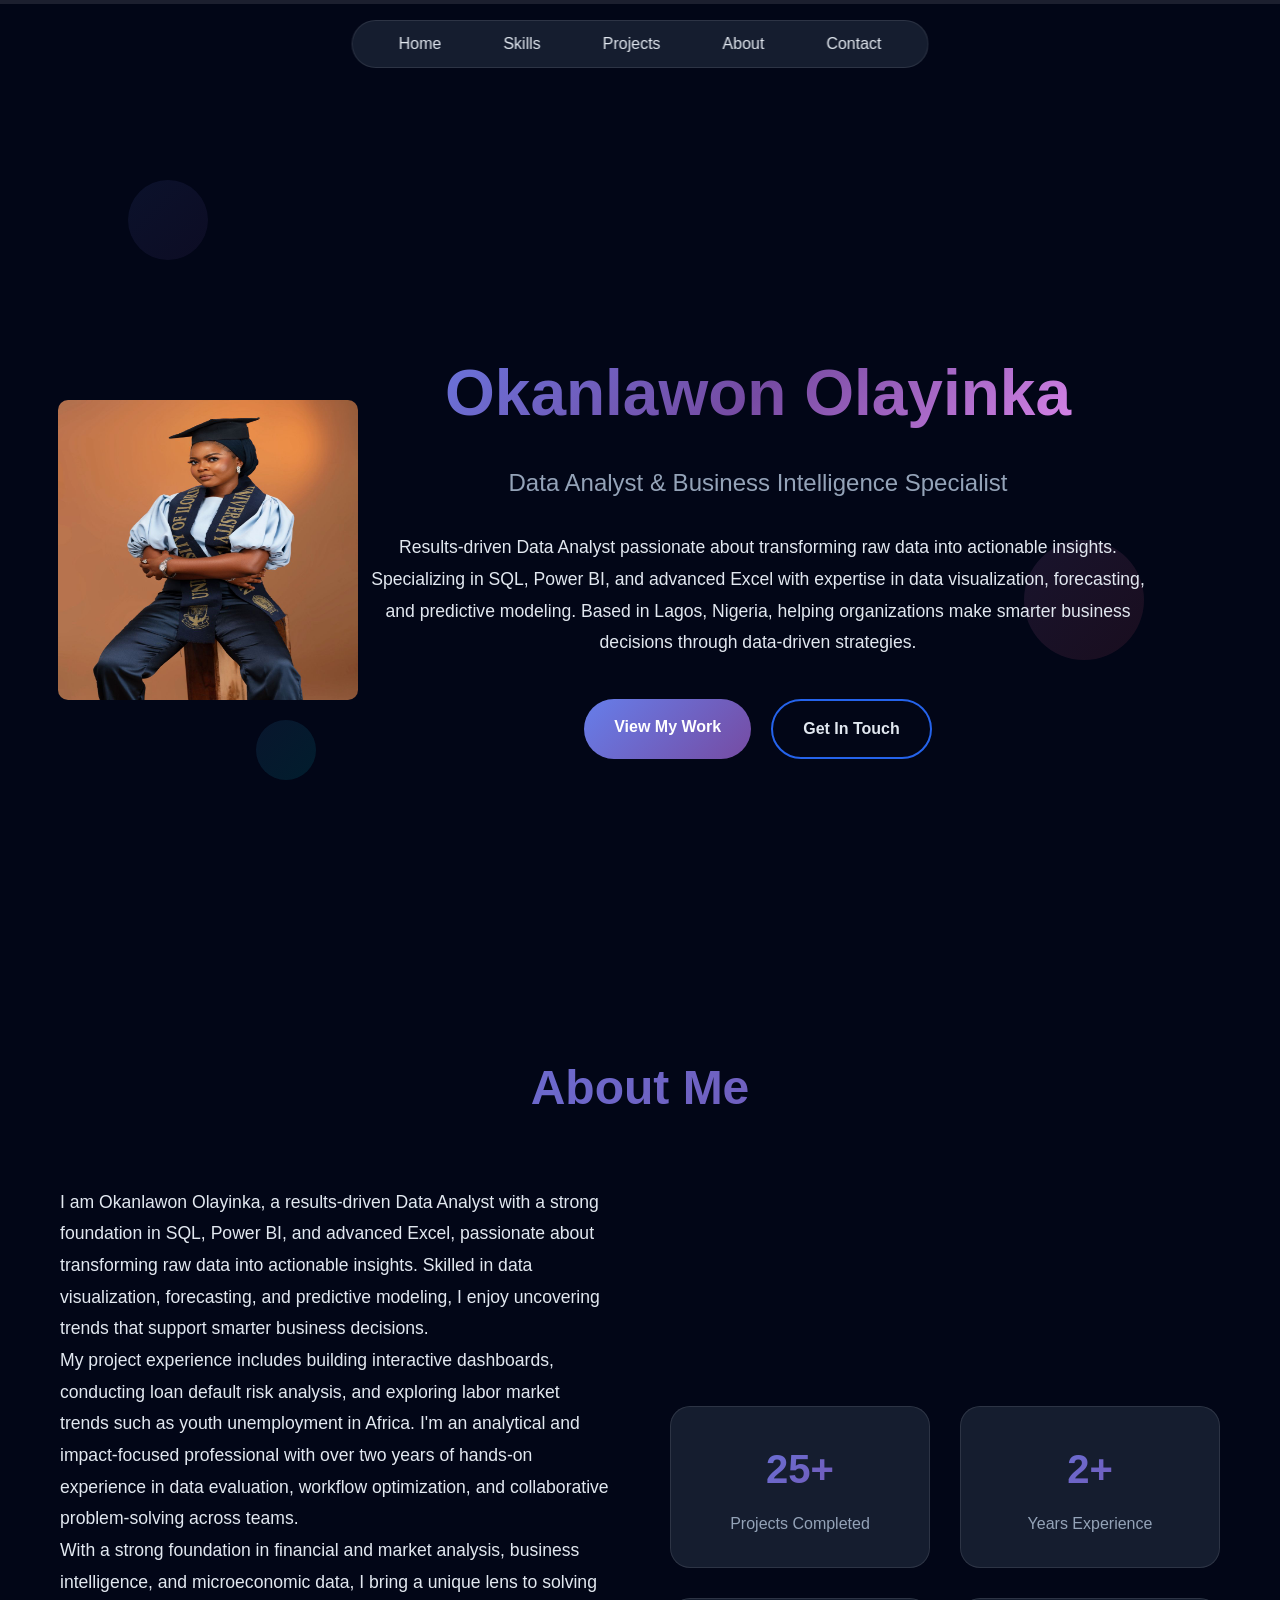
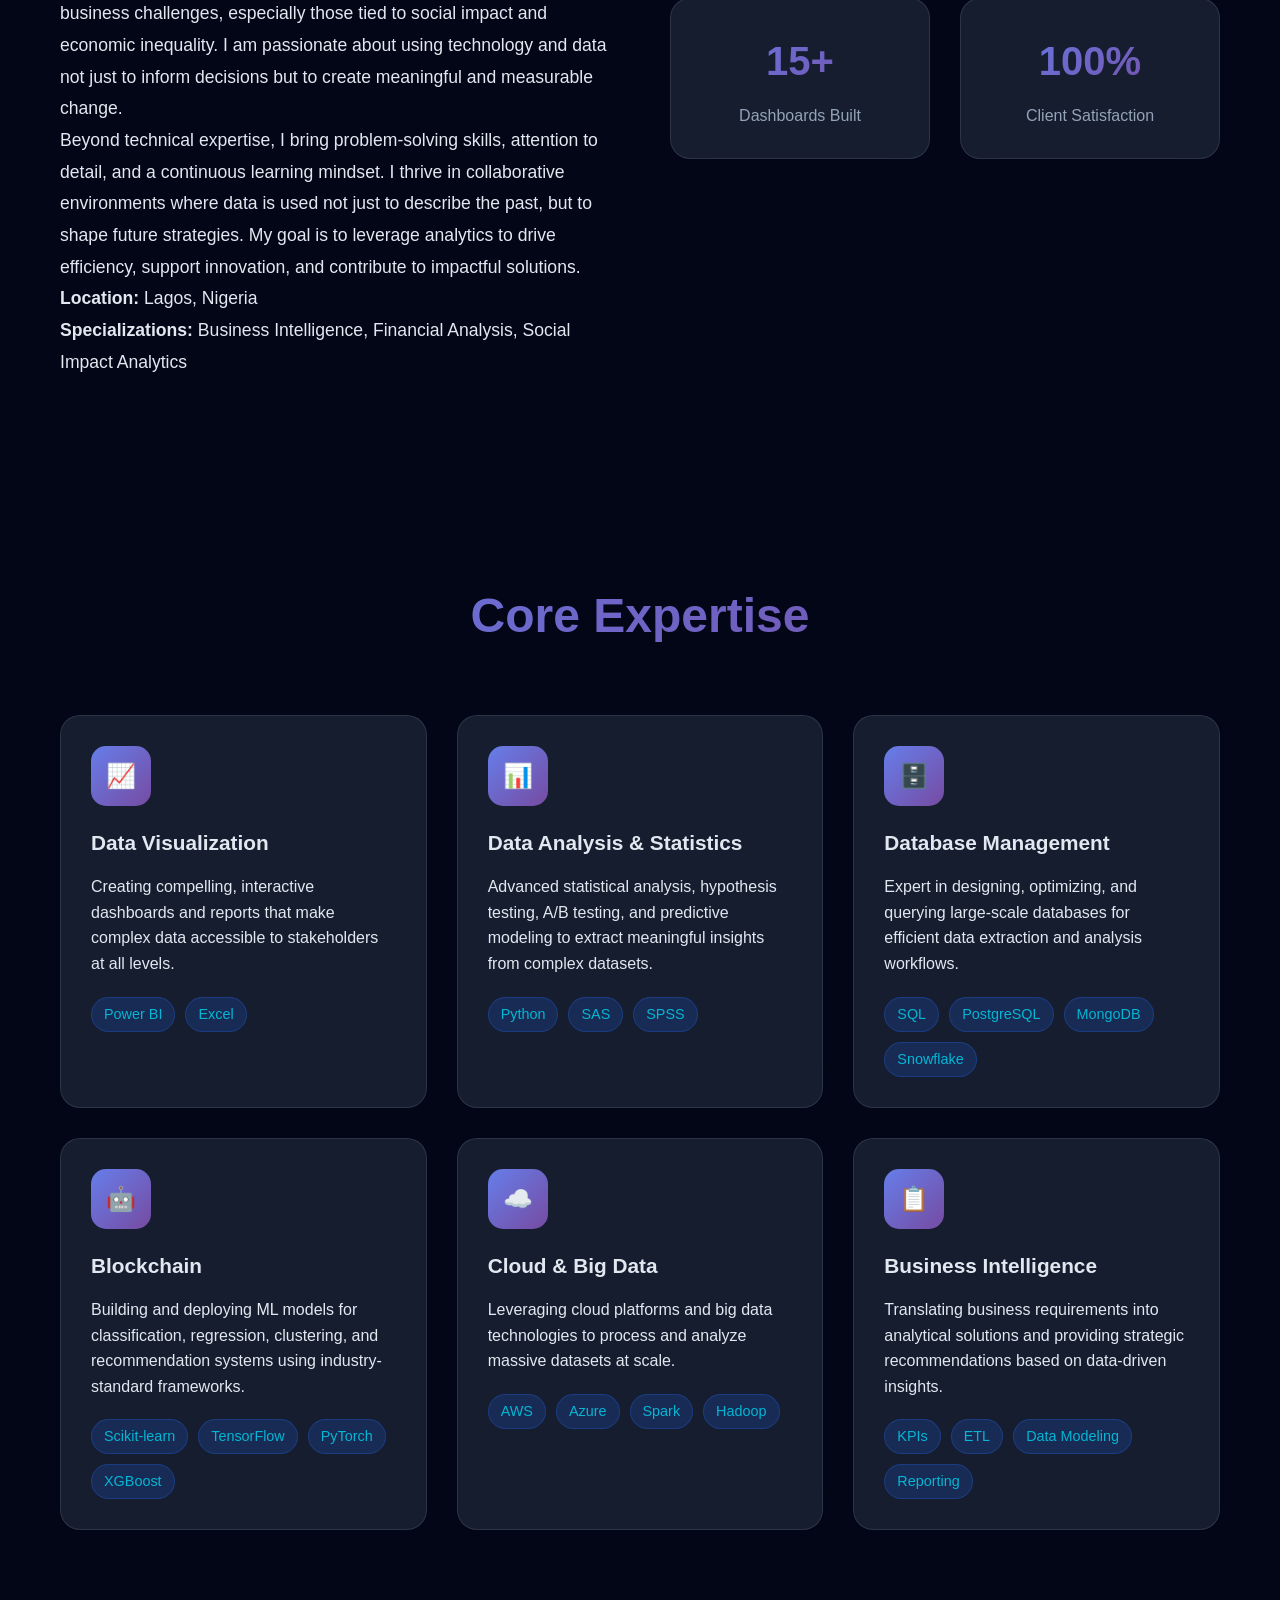
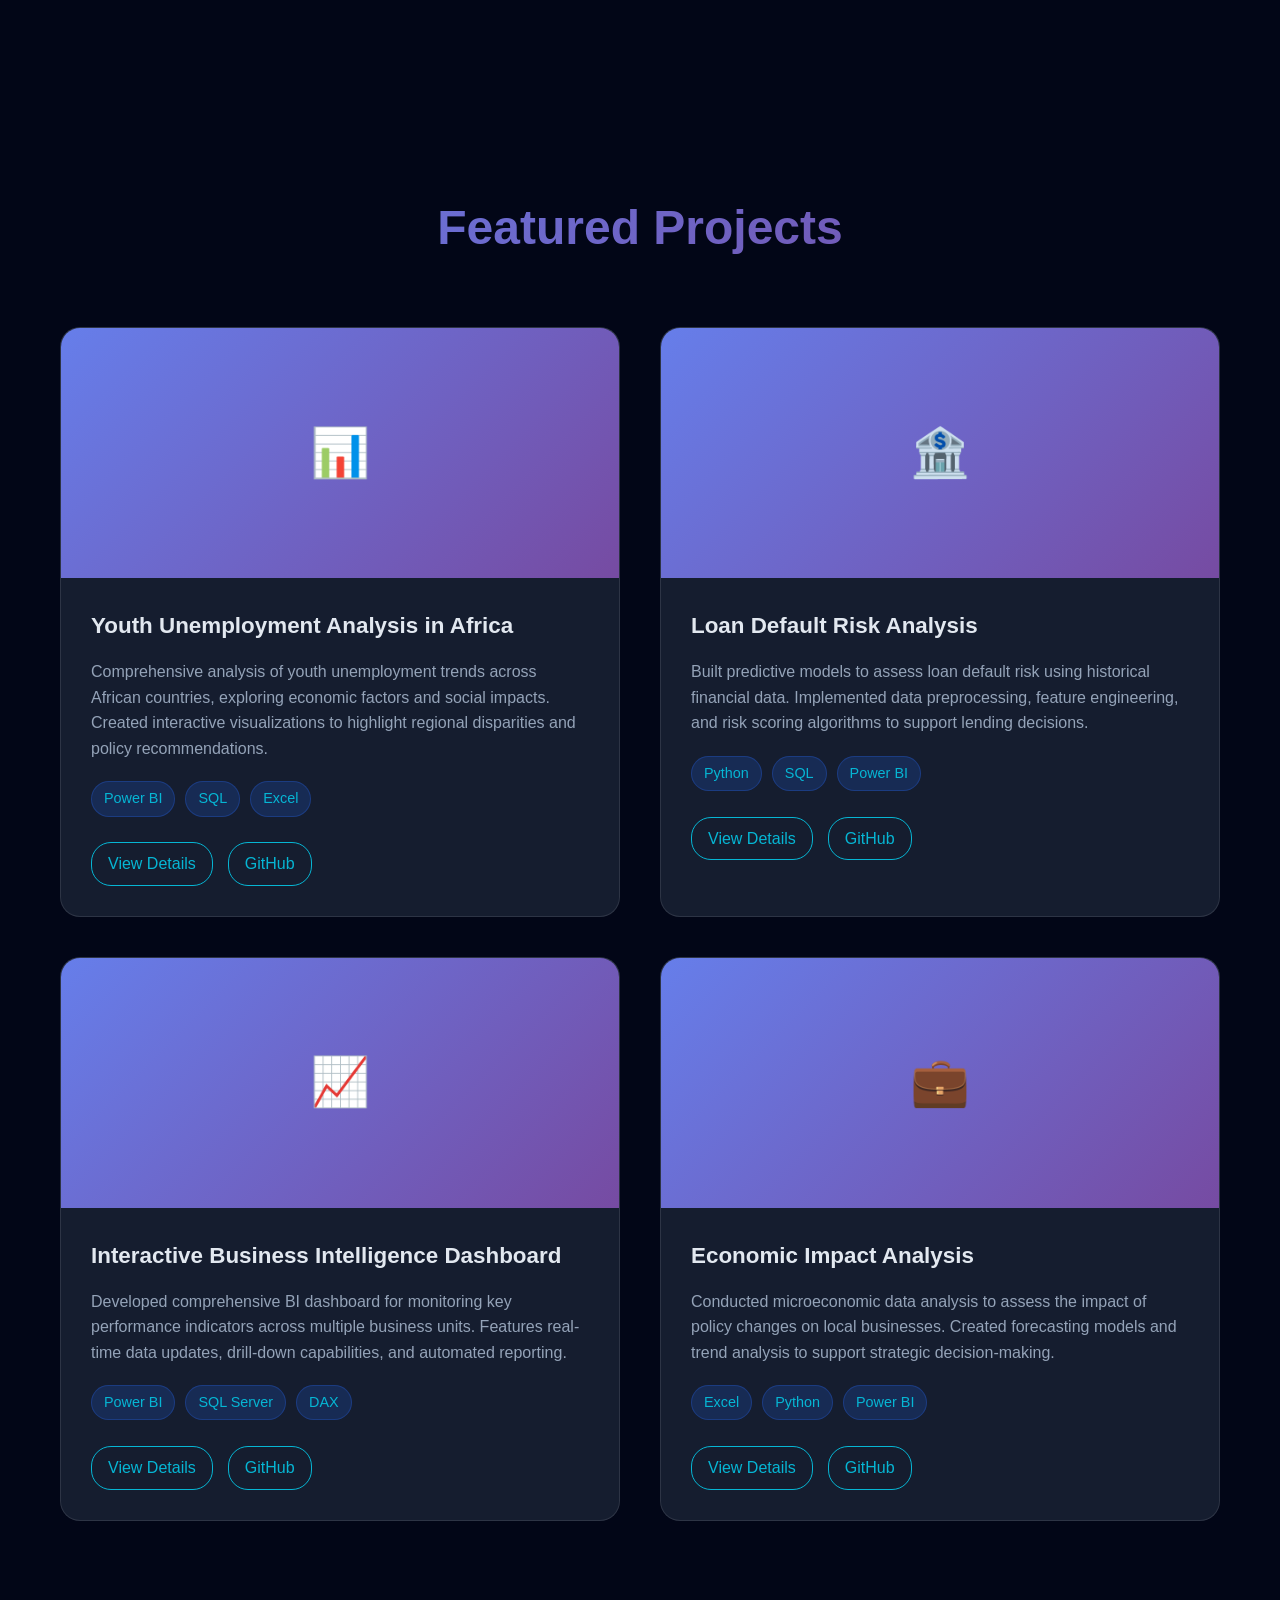
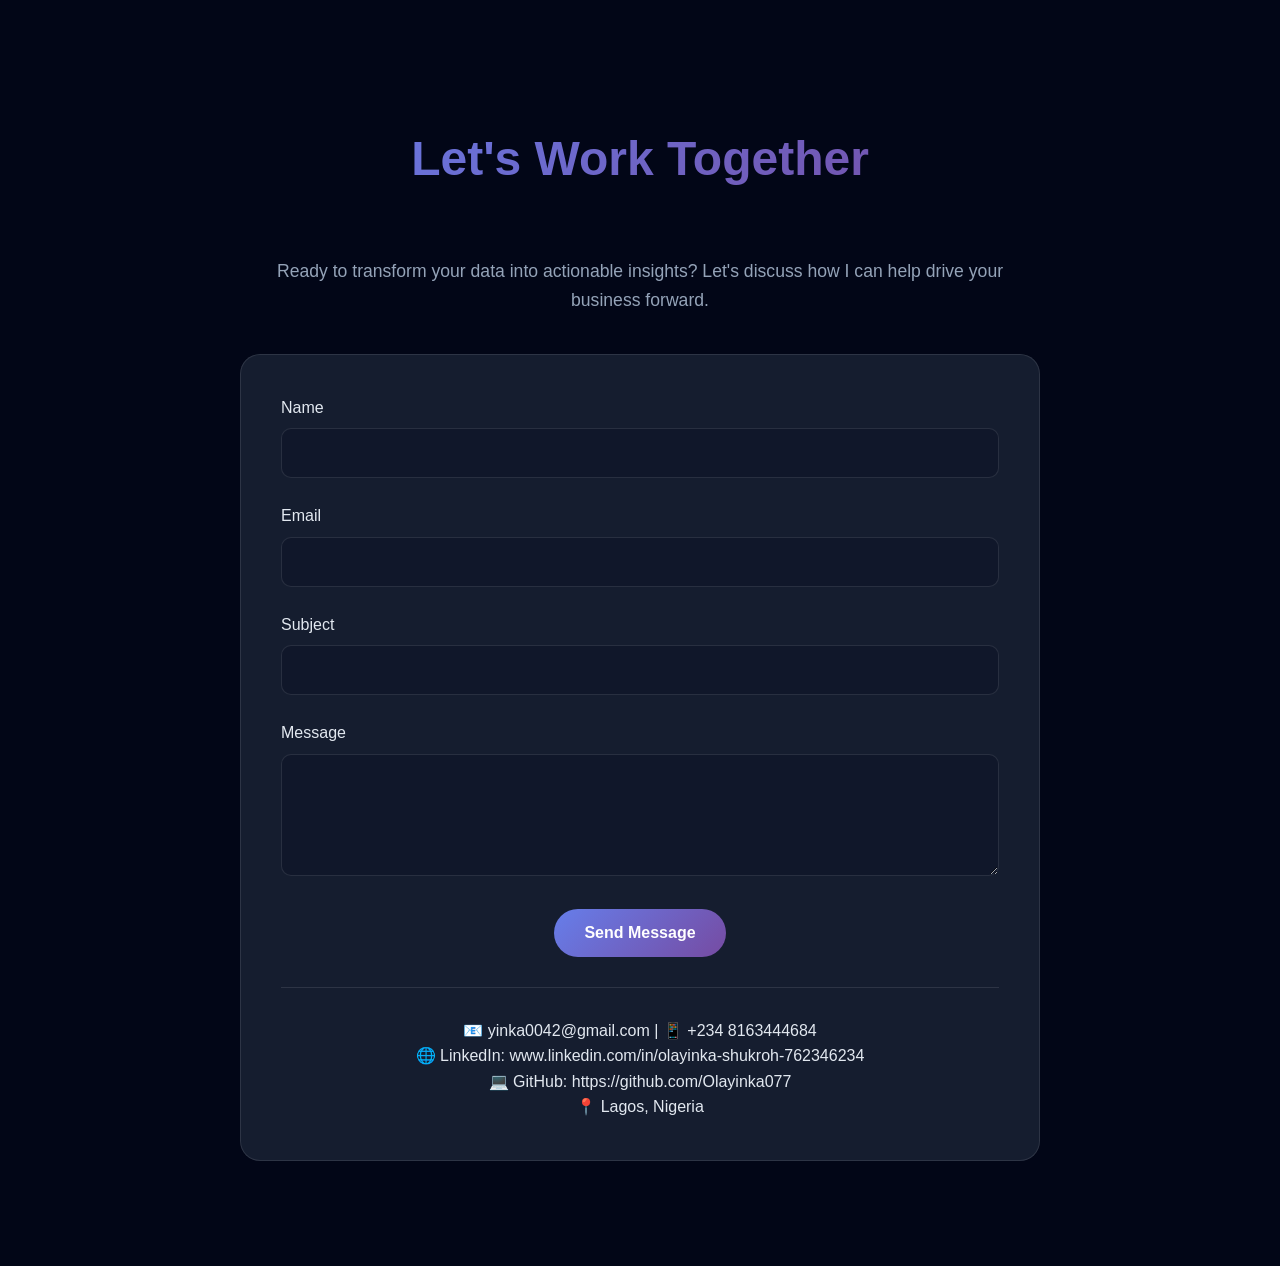
<file: index.html>
<!DOCTYPE html>
<html lang="en">

<head>
    <meta charset="UTF-8">
    <meta name="viewport" content="width=device-width, initial-scale=1.0">
    <title>Okanlawon Olayinka - Portfolio</title>
    <link rel="stylesheet" href="style.css">
</head>

<body>
    <div class="scroll-indicator">
        <div class="scroll-progress" id="scrollProgress"></div>
    </div>

    <div class="bg-animation">
        <div class="floating-shapes">
            <div class="shape"></div>
            <div class="shape"></div>
            <div class="shape"></div>
        </div>
    </div>

    <nav id="navbar">
        <ul>
            <li><a href="#home" class="nav-link active">Home</a></li>
            <li><a href="#skills" class="nav-link">Skills</a></li>
            <li><a href="#projects" class="nav-link">Projects</a></li>
            <li><a href="#about" class="nav-link">About</a></li>
            <li><a href="#contact" class="nav-link">Contact</a></li>
        </ul>
    </nav>

    <section id="home" class="hero">
        <img src="./images/display-image.jpeg" alt="My display" class="dp">
        <div class="hero-content">
            <h1>Okanlawon Olayinka</h1>
            <p class="subtitle">Data Analyst & Business Intelligence Specialist</p>
            <p class="description">
                Results-driven Data Analyst passionate about transforming raw data into actionable insights.
                Specializing in SQL, Power BI, and advanced Excel with expertise in data visualization,
                forecasting, and predictive modeling. Based in Lagos, Nigeria, helping organizations
                make smarter business decisions through data-driven strategies.
            </p>
            <div class="cta-buttons">
                <a href="#projects" class="btn btn-primary">View My Work</a>
                <a href="#contact" class="btn btn-outline">Get In Touch</a>
            </div>
        </div>
    </section>

    <section id="about" class="section">
        <h2 class="section-title">About Me</h2>

        <div class="about-content">
            <div class="about-text fade-in-up">
                <p>I am Okanlawon Olayinka, a results-driven Data Analyst with a strong foundation in SQL, Power BI, and
                    advanced Excel, passionate about transforming raw data into actionable insights. Skilled in data
                    visualization, forecasting, and predictive modeling, I enjoy uncovering trends that support smarter
                    business decisions.</p>

                <p>My project experience includes building interactive dashboards, conducting loan default risk
                    analysis, and exploring labor market trends such as youth unemployment in Africa. I'm an analytical
                    and impact-focused professional with over two years of hands-on experience in data evaluation,
                    workflow optimization, and collaborative problem-solving across teams.</p>

                <p>With a strong foundation in financial and market analysis, business intelligence, and microeconomic
                    data, I bring a unique lens to solving business challenges, especially those tied to social impact
                    and economic inequality. I am passionate about using technology and data not just to inform
                    decisions but to create meaningful and measurable change.</p>

                <p>Beyond technical expertise, I bring problem-solving skills, attention to detail, and a continuous
                    learning mindset. I thrive in collaborative environments where data is used not just to describe the
                    past, but to shape future strategies. My goal is to leverage analytics to drive efficiency, support
                    innovation, and contribute to impactful solutions.</p>

                <p><strong>Location:</strong> Lagos, Nigeria<br>
                    <strong>Specializations:</strong> Business Intelligence, Financial Analysis, Social Impact Analytics
                </p>
            </div>

            <div class="about-stats fade-in-up">
                <div class="stat-card">
                    <div class="stat-number">25+</div>
                    <div class="stat-label">Projects Completed</div>
                </div>
                <div class="stat-card">
                    <div class="stat-number">2+</div>
                    <div class="stat-label">Years Experience</div>
                </div>
                <div class="stat-card">
                    <div class="stat-number">15+</div>
                    <div class="stat-label">Dashboards Built</div>
                </div>
                <div class="stat-card">
                    <div class="stat-number">100%</div>
                    <div class="stat-label">Client Satisfaction</div>
                </div>
            </div>
        </div>
    </section>

    <section id="skills" class="section">
        <h2 class="section-title">Core Expertise</h2>

        <div class="skills-grid">
            <div class="skill-card fade-in-up">
                <div class="skill-icon">📈</div>
                <h3>Data Visualization</h3>
                <p>Creating compelling, interactive dashboards and reports that make complex data accessible to
                    stakeholders at all levels.</p>
                <div class="tech-stack">
                    <span class="tech-tag">Power BI</span>
                    <span class="tech-tag">Excel</span>
                </div>
            </div>

            <div class="skill-card fade-in-up">
                <div class="skill-icon">📊</div>
                <h3>Data Analysis & Statistics</h3>
                <p>Advanced statistical analysis, hypothesis testing, A/B testing, and predictive modeling to extract
                    meaningful insights from complex datasets.</p>
                <div class="tech-stack">
                    <span class="tech-tag">Python</span>
                    <!-- <span class="tech-tag">R</span> -->
                    <span class="tech-tag">SAS</span>
                    <span class="tech-tag">SPSS</span>
                </div>
            </div>

            <div class="skill-card fade-in-up">
                <div class="skill-icon">🗄️</div>
                <h3>Database Management</h3>
                <p>Expert in designing, optimizing, and querying large-scale databases for efficient data extraction and
                    analysis workflows.</p>
                <div class="tech-stack">
                    <span class="tech-tag">SQL</span>
                    <span class="tech-tag">PostgreSQL</span>
                    <span class="tech-tag">MongoDB</span>
                    <span class="tech-tag">Snowflake</span>
                </div>
            </div>


            <div class="skill-card fade-in-up">
                <div class="skill-icon">🤖</div>
                <h3>Blockchain</h3>
                <p>Building and deploying ML models for classification, regression, clustering, and recommendation
                    systems using industry-standard frameworks.</p>
                <div class="tech-stack">
                    <span class="tech-tag">Scikit-learn</span>
                    <span class="tech-tag">TensorFlow</span>
                    <span class="tech-tag">PyTorch</span>
                    <span class="tech-tag">XGBoost</span>
                </div>
            </div>

            <div class="skill-card fade-in-up">
                <div class="skill-icon">☁️</div>
                <h3>Cloud & Big Data</h3>
                <p>Leveraging cloud platforms and big data technologies to process and analyze massive datasets at
                    scale.</p>
                <div class="tech-stack">
                    <span class="tech-tag">AWS</span>
                    <span class="tech-tag">Azure</span>
                    <span class="tech-tag">Spark</span>
                    <span class="tech-tag">Hadoop</span>
                </div>
            </div>

            <div class="skill-card fade-in-up">
                <div class="skill-icon">📋</div>
                <h3>Business Intelligence</h3>
                <p>Translating business requirements into analytical solutions and providing strategic recommendations
                    based on data-driven insights.</p>
                <div class="tech-stack">
                    <span class="tech-tag">KPIs</span>
                    <span class="tech-tag">ETL</span>
                    <span class="tech-tag">Data Modeling</span>
                    <span class="tech-tag">Reporting</span>
                </div>
            </div>
        </div>
    </section>

    <section id="projects" class="section">
        <h2 class="section-title">Featured Projects</h2>

        <div class="projects-grid">
            <div class="project-card fade-in-up">
                <div class="project-image">📊</div>
                <div class="project-content">
                    <h3>Youth Unemployment Analysis in Africa</h3>
                    <p>Comprehensive analysis of youth unemployment trends across African countries, exploring economic
                        factors and social impacts. Created interactive visualizations to highlight regional disparities
                        and policy recommendations.</p>
                    <div class="tech-stack">
                        <span class="tech-tag">Power BI</span>
                        <span class="tech-tag">SQL</span>
                        <span class="tech-tag">Excel</span>
                    </div>
                    <br>
                    <div class="project-links">
                        <a href="#" class="project-link">View Details</a>
                        <a href="https://github.com/Olayinka077" class="project-link" target="_blank">GitHub</a>
                    </div>
                </div>
            </div>

            <div class="project-card fade-in-up">
                <div class="project-image">🏦</div>
                <div class="project-content">
                    <h3>Loan Default Risk Analysis</h3>
                    <p>Built predictive models to assess loan default risk using historical financial data. Implemented
                        data preprocessing, feature engineering, and risk scoring algorithms to support lending
                        decisions.</p>
                    <div class="tech-stack">
                        <span class="tech-tag">Python</span>
                        <span class="tech-tag">SQL</span>
                        <span class="tech-tag">Power BI</span>
                    </div><br>
                    <div class="project-links">
                        <a href="#" class="project-link">View Details</a>
                        <a href="https://github.com/Olayinka077" class="project-link">GitHub</a>
                    </div>
                </div>
            </div>

            <div class="project-card fade-in-up">
                <div class="project-image">📈</div>
                <div class="project-content">
                    <h3>Interactive Business Intelligence Dashboard</h3>
                    <p>Developed comprehensive BI dashboard for monitoring key performance indicators across multiple
                        business units. Features real-time data updates, drill-down capabilities, and automated
                        reporting.</p>
                    <div class="tech-stack">
                        <span class="tech-tag">Power BI</span>
                        <span class="tech-tag">SQL Server</span>
                        <span class="tech-tag">DAX</span>
                    </div><br>
                    <div class="project-links">
                        <a href="#" class="project-link">View Details</a>
                        <a href="https://github.com/Olayinka077" class="project-link">GitHub</a>
                    </div>
                </div>
            </div>

            <div class="project-card fade-in-up">
                <div class="project-image">💼</div>
                <div class="project-content">
                    <h3>Economic Impact Analysis</h3>
                    <p>Conducted microeconomic data analysis to assess the impact of policy changes on local businesses.
                        Created forecasting models and trend analysis to support strategic decision-making.</p>
                    <div class="tech-stack">
                        <span class="tech-tag">Excel</span>
                        <span class="tech-tag">Python</span>
                        <span class="tech-tag">Power BI</span>
                    </div><br>
                    <div class="project-links">
                        <a href="#" class="project-link">View Details</a>
                        <a href="https://github.com/Olayinka077" class="project-link">GitHub</a>
                    </div>
                </div>
            </div>
        </div>
    </section>


    <section id="contact" class="section">
        <div class="contact-container">
            <h2 class="section-title">Let's Work Together</h2>
            <p style="font-size: 1.1rem; color: var(--text-muted); margin-bottom: 40px;">
                Ready to transform your data into actionable insights? Let's discuss how I can help drive your business
                forward.
            </p>

            <div class="contact-form fade-in-up">
                <form>
                    <div class="form-group">
                        <label for="name">Name</label>
                        <input type="text" id="name" name="name" required>
                    </div>
                    <div class="form-group">
                        <label for="email">Email</label>
                        <input type="email" id="email" name="email" required>
                    </div>
                    <div class="form-group">
                        <label for="subject">Subject</label>
                        <input type="text" id="subject" name="subject" required>
                    </div>
                    <div class="form-group">
                        <label for="message">Message</label>
                        <textarea id="message" name="message" rows="5" required></textarea>
                    </div>
                    <button type="submit" class="btn btn-primary">Send Message</button>
                </form>

                <div style="margin-top: 30px; padding-top: 30px; border-top: 1px solid rgba(255, 255, 255, 0.1);">
                    <p>📧 yinka0042@gmail.com | 📱 +234 8163444684</p>
                    <p>🌐 LinkedIn: www.linkedin.com/in/olayinka-shukroh-762346234</p>
                    <p>💻 GitHub: https://github.com/Olayinka077</p>
                    <p>📍 Lagos, Nigeria</p>
                </div>
            </div>
        </div>
    </section>

    <script>
        // Smooth scrolling for navigation links
        document.querySelectorAll('.nav-link').forEach(link => {
            link.addEventListener('click', (e) => {
                e.preventDefault();
                const targetId = link.getAttribute('href');
                const targetSection = document.querySelector(targetId);

                targetSection.scrollIntoView({
                    behavior: 'smooth',
                    block: 'start'
                });

                // Update active nav link
                document.querySelectorAll('.nav-link').forEach(l => l.classList.remove('active'));
                link.classList.add('active');
            });
        });

        // Scroll progress indicator
        window.addEventListener('scroll', () => {
            const scrollProgress = document.getElementById('scrollProgress');
            const scrolled = (window.scrollY / (document.documentElement.scrollHeight - window.innerHeight)) * 100;
            scrollProgress.style.width = scrolled + '%';
        });

        // Intersection Observer for animations
        const observerOptions = {
            threshold: 0.1,
            rootMargin: '0px 0px -50px 0px'
        };

        const observer = new IntersectionObserver((entries) => {
            entries.forEach(entry => {
                if (entry.isIntersecting) {
                    entry.target.style.opacity = '1';
                    entry.target.style.transform = 'translateY(0)';
                }
            });
        }, observerOptions);

        // Observe all fade-in-up elements
        document.querySelectorAll('.fade-in-up').forEach(el => {
            el.style.opacity = '0';
            el.style.transform = 'translateY(30px)';
            el.style.transition = 'opacity 0.6s ease, transform 0.6s ease';
            observer.observe(el);
        });

        // Update active nav based on scroll position
        window.addEventListener('scroll', () => {
            const sections = document.querySelectorAll('section');
            const navLinks = document.querySelectorAll('.nav-link');

            let currentSection = '';
            sections.forEach(section => {
                const sectionTop = section.offsetTop;
                const sectionHeight = section.clientHeight;
                if (window.scrollY >= sectionTop - 200) {
                    currentSection = section.getAttribute('id');
                }
            });

            navLinks.forEach(link => {
                link.classList.remove('active');
                });
            });
    </script>
</file>
<file: style.css>
* {
    margin: 0;
    padding: 0;
    box-sizing: border-box;
}

:root {
    --primary-color: #2563eb;
    --secondary-color: #1e40af;
    --accent-color: #06b6d4;
    --dark-bg: #0f172a;
    --darker-bg: #020617;
    --text-light: #e2e8f0;
    --text-muted: #94a3b8;
    --glass-bg: rgba(30, 41, 59, 0.7);
    --gradient-1: linear-gradient(135deg, #667eea 0%, #764ba2 100%);
    --gradient-2: linear-gradient(135deg, #f093fb 0%, #f5576c 100%);
    --gradient-3: linear-gradient(135deg, #4facfe 0%, #00f2fe 100%);
}

body {
    font-family: 'Inter', -apple-system, BlinkMacSystemFont, sans-serif;
    background: var(--darker-bg);
    color: var(--text-light);
    line-height: 1.6;
    overflow-x: hidden;
}

/* Animated background */
.bg-animation {
    position: fixed;
    top: 0;
    left: 0;
    width: 100%;
    height: 100%;
    z-index: -1;
    opacity: 0.1;
}

.floating-shapes {
    position: absolute;
    width: 100%;
    height: 100%;
}

.shape {
    position: absolute;
    background: var(--gradient-1);
    border-radius: 50%;
    animation: float 20s infinite ease-in-out;
}

.shape:nth-child(1) {
    width: 80px;
    height: 80px;
    top: 20%;
    left: 10%;
    animation-delay: 0s;
}

.shape:nth-child(2) {
    width: 120px;
    height: 120px;
    top: 60%;
    left: 80%;
    animation-delay: -5s;
    background: var(--gradient-2);
}

.shape:nth-child(3) {
    width: 60px;
    height: 60px;
    top: 80%;
    left: 20%;
    animation-delay: -10s;
    background: var(--gradient-3);
}

@keyframes float {

    0%,
    100% {
        transform: translateY(0px) rotate(0deg);
    }

    33% {
        transform: translateY(-30px) rotate(120deg);
    }

    66% {
        transform: translateY(-60px) rotate(240deg);
    }
}

/* Navigation */
nav {
    position: fixed;
    top: 20px;
    left: 50%;
    transform: translateX(-50%);
    z-index: 1000;
    background: var(--glass-bg);
    backdrop-filter: blur(20px);
    border: 1px solid rgba(255, 255, 255, 0.1);
    border-radius: 50px;
    padding: 10px 30px;
    transition: all 0.3s ease;
}

nav ul {
    list-style: none;
    display: flex;
    gap: 30px;
}

nav a {
    color: var(--text-light);
    text-decoration: none;
    font-weight: 500;
    padding: 8px 16px;
    border-radius: 25px;
    transition: all 0.3s ease;
    position: relative;
}

nav a:hover,
nav a.active {
    background: var(--primary-color);
    transform: translateY(-2px);
}

/* Hero Section */
.hero {
    height: 100vh;
    width: 95vw;
    display: flex;
    align-items: center;
    justify-content: center;
    text-align: center;
    position: relative;
    overflow: hidden;
    padding-top: 100px;
    margin-top: 50px;
}

.hero-content {
    max-width: 800px;
    z-index: 2;
    animation: fadeInUp 1s ease-out;
}

.hero h1 {
    font-size: 4rem;
    font-weight: 800;
    background: linear-gradient(135deg, #667eea, #764ba2, #f093fb);
    -webkit-background-clip: text;
    -webkit-text-fill-color: transparent;
    background-clip: text;
    margin-bottom: 20px;
    animation: textShine 3s ease-in-out infinite;
}

.dp{
    height: 300px;
    width: 300px;
    border-radius: 10px;
}

@keyframes textShine {

    0%,
    100% {
        filter: brightness(1);
    }

    50% {
        filter: brightness(1.3);
    }
}

.hero .subtitle {
    font-size: 1.5rem;
    color: var(--text-muted);
    margin-bottom: 30px;
}

.hero .description {
    font-size: 1.1rem;
    color: var(--text-light);
    margin-bottom: 40px;
    line-height: 1.8;
}

.cta-buttons {
    display: flex;
    gap: 20px;
    justify-content: center;
    flex-wrap: wrap;
}

.btn {
    padding: 15px 30px;
    border-radius: 50px;
    text-decoration: none;
    font-weight: 600;
    transition: all 0.3s ease;
    position: relative;
    overflow: hidden;
    border: none;
    cursor: pointer;
    font-size: 1rem;
}

.btn-primary {
    background: var(--gradient-1);
    color: white;
}

.btn-outline {
    background: transparent;
    color: var(--text-light);
    border: 2px solid var(--primary-color);
}

.btn:hover {
    transform: translateY(-3px);
    box-shadow: 0 10px 30px rgba(37, 99, 235, 0.3);
}

/* Skills Section */
.section {
    padding: 100px 0;
    max-width: 1200px;
    margin: 0 auto;
    padding-left: 20px;
    padding-right: 20px;
}

.section-title {
    font-size: 3rem;
    text-align: center;
    margin-bottom: 60px;
    background: var(--gradient-1);
    -webkit-background-clip: text;
    -webkit-text-fill-color: transparent;
    background-clip: text;
}

.skills-grid {
    display: grid;
    grid-template-columns: repeat(auto-fit, minmax(300px, 1fr));
    gap: 30px;
    margin-bottom: 60px;
}

.skill-card {
    background: var(--glass-bg);
    backdrop-filter: blur(20px);
    border: 1px solid rgba(255, 255, 255, 0.1);
    border-radius: 20px;
    padding: 30px;
    transition: all 0.3s ease;
    position: relative;
    overflow: hidden;
}

.skill-card::before {
    content: '';
    position: absolute;
    top: 0;
    left: 0;
    width: 100%;
    height: 2px;
    background: var(--gradient-1);
    transform: translateX(-100%);
    transition: transform 0.3s ease;
}

.skill-card:hover::before {
    transform: translateX(0);
}

.skill-card:hover {
    transform: translateY(-10px);
    box-shadow: 0 20px 40px rgba(0, 0, 0, 0.3);
}

.skill-icon {
    width: 60px;
    height: 60px;
    background: var(--gradient-1);
    border-radius: 15px;
    display: flex;
    align-items: center;
    justify-content: center;
    margin-bottom: 20px;
    font-size: 1.5rem;
}

.skill-card h3 {
    font-size: 1.3rem;
    margin-bottom: 15px;
}

.tech-stack {
    display: flex;
    flex-wrap: wrap;
    gap: 10px;
    margin-top: 20px;
}

.tech-tag {
    background: rgba(37, 99, 235, 0.2);
    color: var(--accent-color);
    padding: 5px 12px;
    border-radius: 20px;
    font-size: 0.9rem;
    border: 1px solid rgba(37, 99, 235, 0.3);
}

/* Projects Section */
.projects-grid {
    display: grid;
    grid-template-columns: repeat(auto-fit, minmax(400px, 1fr));
    gap: 40px;
}

.project-card {
    background: var(--glass-bg);
    backdrop-filter: blur(20px);
    border: 1px solid rgba(255, 255, 255, 0.1);
    border-radius: 20px;
    overflow: hidden;
    transition: all 0.3s ease;
    position: relative;
}

.project-card:hover {
    transform: translateY(-10px);
    box-shadow: 0 30px 60px rgba(0, 0, 0, 0.3);
}

.project-image {
    height: 250px;
    background: var(--gradient-1);
    position: relative;
    overflow: hidden;
    display: flex;
    align-items: center;
    justify-content: center;
    font-size: 3rem;
    color: white;
}

.project-content {
    padding: 30px;
}

.project-card h3 {
    font-size: 1.4rem;
    margin-bottom: 15px;
    color: var(--text-light);
}

.project-card p {
    color: var(--text-muted);
    margin-bottom: 20px;
    line-height: 1.6;
}

.project-links {
    display: flex;
    gap: 15px;
}

.project-link {
    color: var(--accent-color);
    text-decoration: none;
    font-weight: 500;
    padding: 8px 16px;
    border: 1px solid var(--accent-color);
    border-radius: 20px;
    transition: all 0.3s ease;
}

.project-link:hover {
    background: var(--accent-color);
    color: var(--dark-bg);
}

/* About Section */
.about-content {
    display: grid;
    grid-template-columns: 1fr 1fr;
    gap: 60px;
    align-items: center;
}

.about-text {
    font-size: 1.1rem;
    line-height: 1.8;
}

.about-stats {
    display: grid;
    grid-template-columns: repeat(2, 1fr);
    gap: 30px;
}

.stat-card {
    text-align: center;
    padding: 30px 20px;
    background: var(--glass-bg);
    backdrop-filter: blur(20px);
    border: 1px solid rgba(255, 255, 255, 0.1);
    border-radius: 20px;
    transition: all 0.3s ease;
}

.stat-card:hover {
    transform: scale(1.05);
}

.stat-number {
    font-size: 2.5rem;
    font-weight: bold;
    background: var(--gradient-1);
    -webkit-background-clip: text;
    -webkit-text-fill-color: transparent;
    background-clip: text;
}

.stat-label {
    color: var(--text-muted);
    margin-top: 10px;
}

/* Contact Section */
.contact-container {
    max-width: 800px;
    margin: 0 auto;
    text-align: center;
}

.contact-form {
    background: var(--glass-bg);
    backdrop-filter: blur(20px);
    border: 1px solid rgba(255, 255, 255, 0.1);
    border-radius: 20px;
    padding: 40px;
    margin-top: 40px;
}

.form-group {
    margin-bottom: 25px;
    text-align: left;
}

.form-group label {
    display: block;
    margin-bottom: 8px;
    color: var(--text-light);
    font-weight: 500;
}

.form-group input,
.form-group textarea {
    width: 100%;
    padding: 15px;
    background: rgba(15, 23, 42, 0.8);
    border: 1px solid rgba(255, 255, 255, 0.1);
    border-radius: 10px;
    color: var(--text-light);
    font-size: 1rem;
    transition: all 0.3s ease;
}

.form-group input:focus,
.form-group textarea:focus {
    outline: none;
    border-color: var(--primary-color);
    box-shadow: 0 0 0 3px rgba(37, 99, 235, 0.1);
}

/* Animations */
@keyframes fadeInUp {
    from {
        opacity: 0;
        transform: translateY(30px);
    }

    to {
        opacity: 1;
        transform: translateY(0);
    }
}

.fade-in-up {
    animation: fadeInUp 0.6s ease-out;
}

/* Responsive Design */
@media (max-width: 768px) {
    .hero h1 {
        font-size: 3rem;
    }

    .about-content {
        grid-template-columns: 1fr;
        gap: 40px;
    }

    .projects-grid {
        grid-template-columns: 1fr;
    }

    .skills-grid {
        grid-template-columns: 1fr;
    }

    nav {
        top: 10px;
        padding: 8px 20px;
    }

    nav ul {
        gap: 15px;
    }

    .cta-buttons {
        flex-direction: column;
        align-items: center;
    }
}

/* Scroll indicator */
.scroll-indicator {
    position: fixed;
    top: 0;
    left: 0;
    width: 100%;
    height: 4px;
    background: rgba(255, 255, 255, 0.1);
    z-index: 1001;
}

.scroll-progress {
    height: 100%;
    background: var(--gradient-1);
    width: 0%;
    transition: width 0.1s ease;
}
</file>
